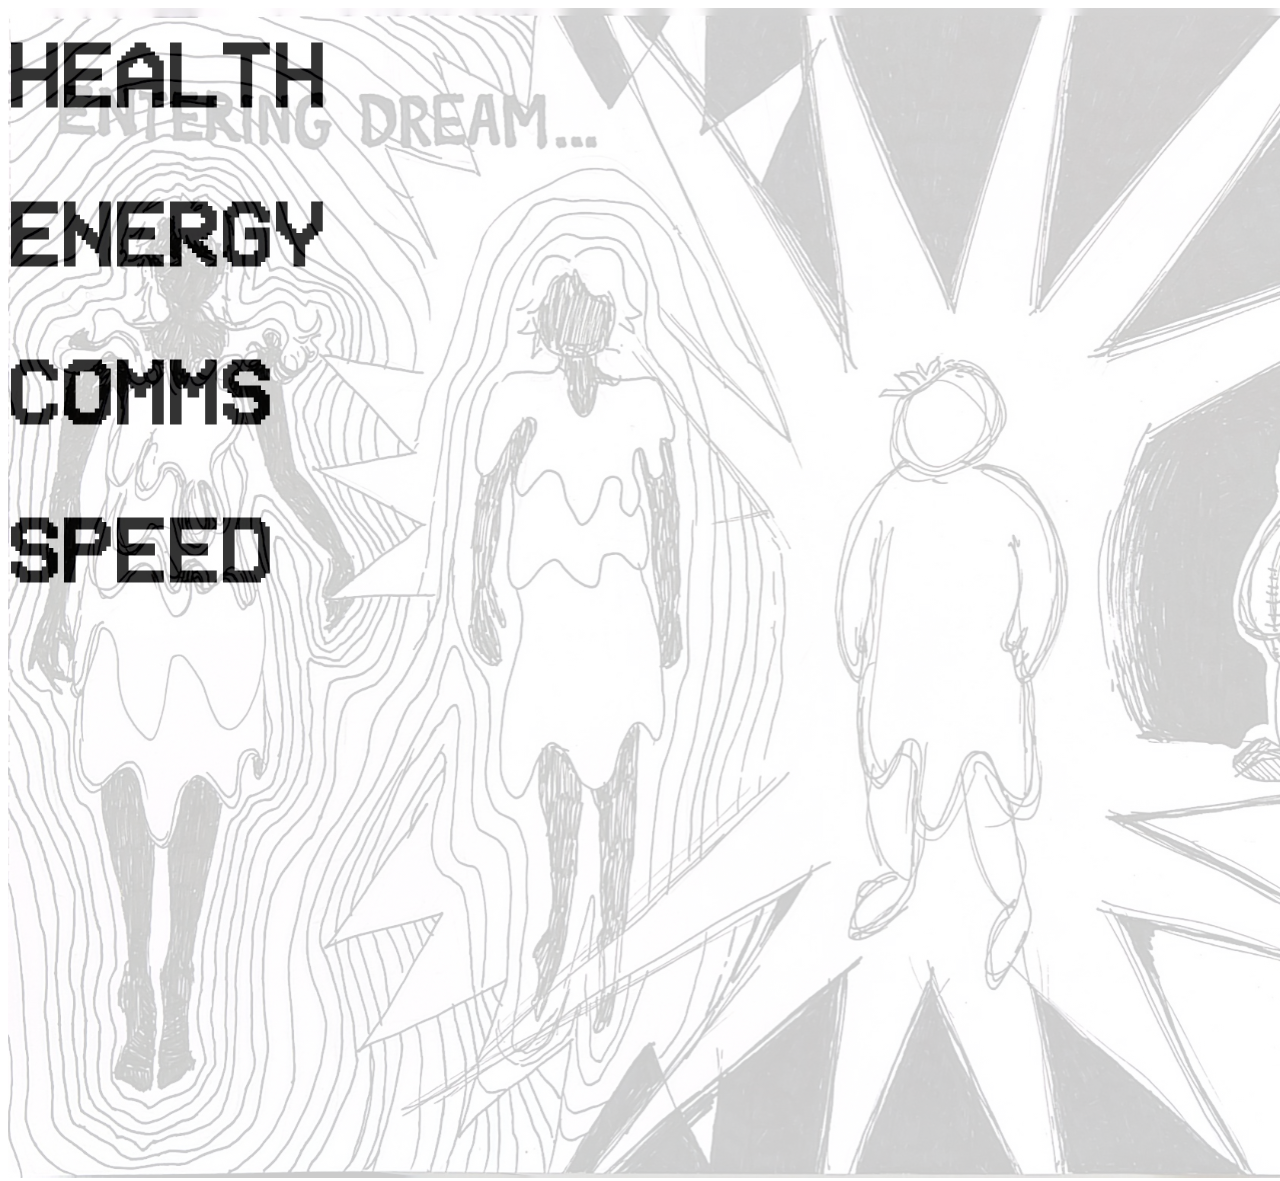
<file: page2.html>
<!DOCTYPE html>
<html lang="en">
<head>
    <meta charset="UTF-8">
    <meta name="viewport" content="width=device-width, initial-scale=1.0">
    <title>More Stats</title>
    <link rel="stylesheet" href="style.css">
</head>
<body>
    <img src="media/IMG_2147.jpg" class="bg">
    <div class="data2">
        <h1 class="meal2" onclick="onClick()">HEALTH</h1>
        <p class="mealstats"></p>
        <h1 class="sleep2" onclick="onClick()">
        ENERGY
        </h1>
        <p class="sleepstats"></p>
        <h1 
            class="social2" 
            >
        COMMS
        </h1>
        <p class="socialstats"></p>
        <h1 
            class="move2" 
            >
        SPEED
        </h1>
        <p class="movestats"></p>
    </div>
    <script src="js/script.js"></script>
    <script src="js/object.js"></script>
</body>
</html>
</file>
<file: style.css>
@font-face {
    font-family: pixel;
    src: url(fonts/pixel.ttf);
}

body{
    font-family: pixel;
    background-color: white;
}

.main{
    height: 100vh;
    width: 100vw;
    display: flex;
    background-color: black;
    margin: 0;
    padding: 0;
}
.video{
    height: 85vh;
    width: 85vw;
    background-size: contain;
    margin-top: 5vh;
    margin-left: -10vw;
    z-index: 1;
}

.text{
    color: greenyellow;
    margin-top: 30vh;
    margin-left: -10vw;
    display: flex;
    align-items: center;
    flex-direction: column;
    z-index: 2;
}

.screen{
    height: 100vh;
    width: 100vw;
    overflow: hidden;
    display: block;

}

.cover{
    display: flex;
    justify-content: flex-start;
    z-index: 2;
    overflow: hidden;
}

#drag{
    position: absolute;
    display: flex;
    align-items: flex-end;
    background-image: url(media/IMG_2147.jpg); /*placeholder image for now */
    height: 100vh;
    width: 100vw;
    overflow: hidden;
}

#draghead{
    height: 10vh;
    width: fit-content;
}

p{
    font-size: 2vh;
}

h1{
    font-size: 10vh;
}

button{
    color: white;
    background-color: greenyellow;
    border-radius: 2px;
    border-color: white;
    width: 300px;
    height: 50px;
    font-family: pixel;
}

button:hover{
    color: greenyellow;
    background-color: grey;
}

.bg{
    opacity: 20%;
    z-index: 2;
}

.data2{
    margin-top: -135vh;
    z-index: 1;
}
</file>
